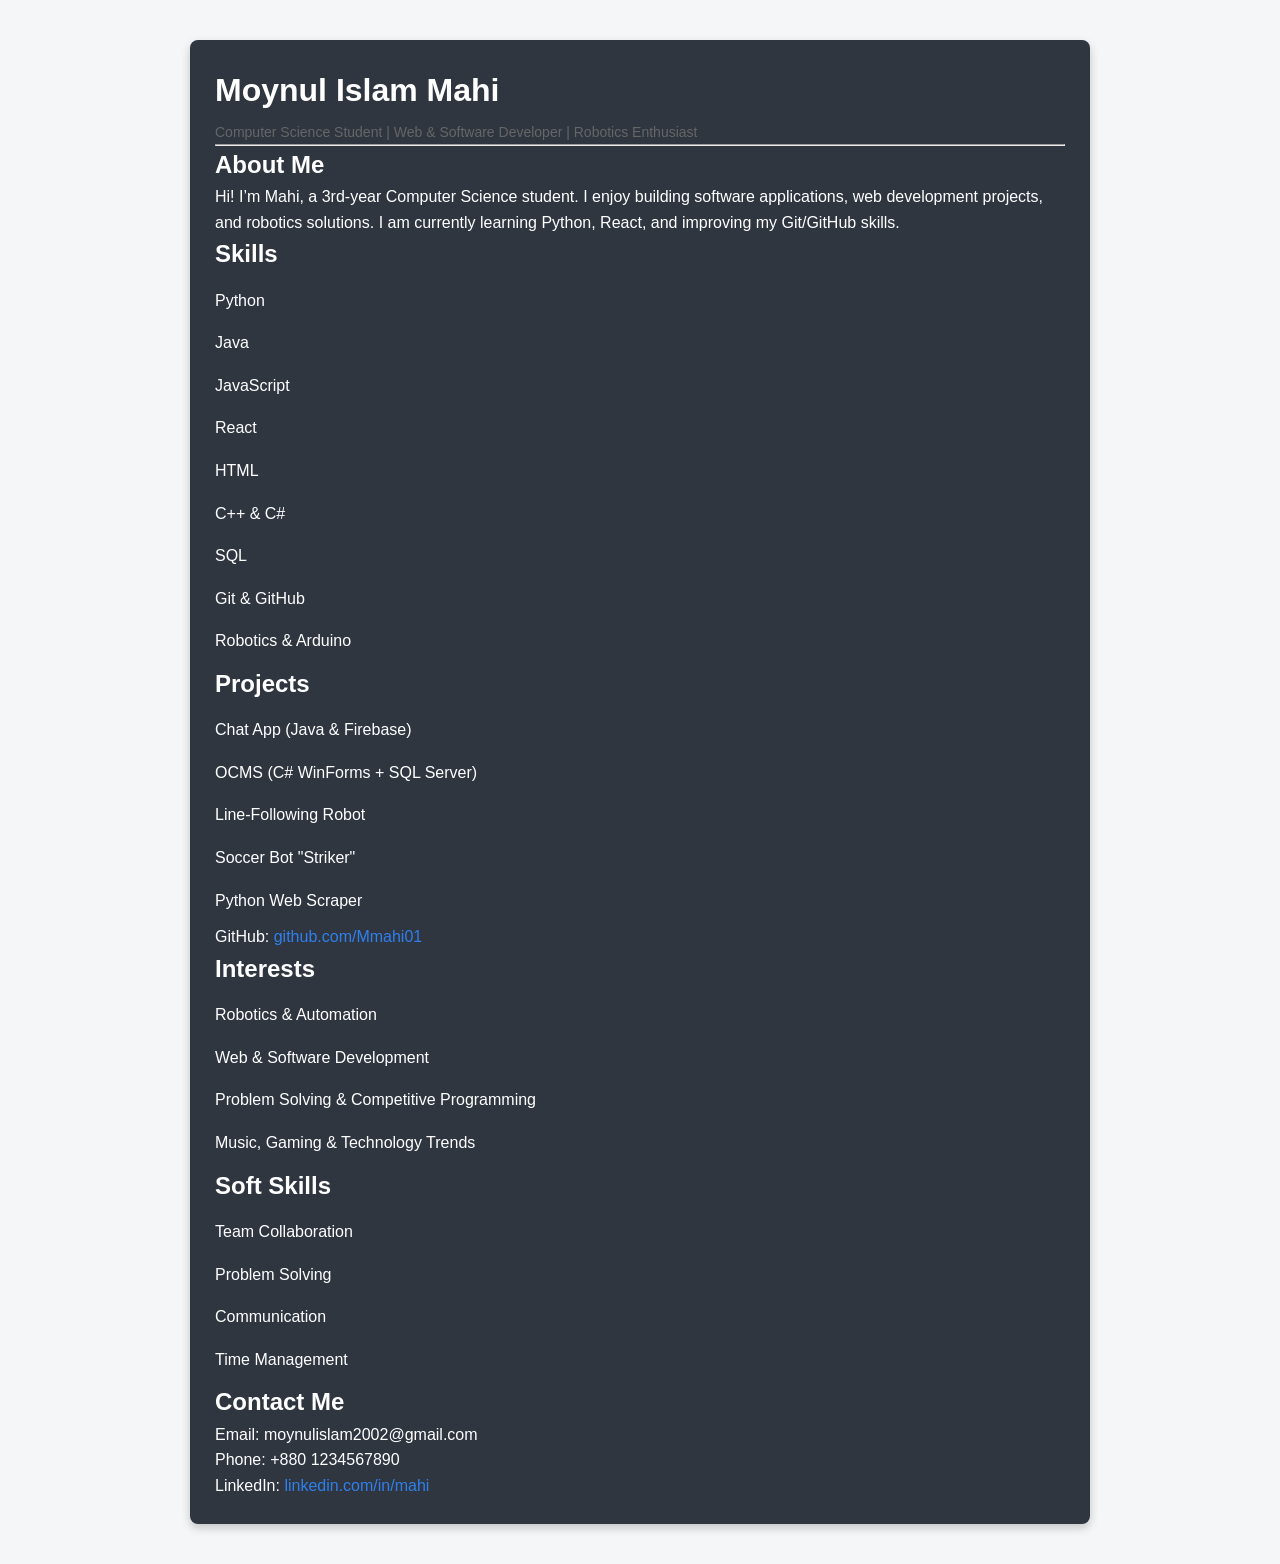
<file: Task 2/index.html>
<head>
    <meta charset="UTF-8">
    <title>Moynul Islam Mahi | Portfolio</title>
    <link rel="stylesheet" href="style.css">
</head>
<body>

    <div class="container">

        <h1>Moynul Islam Mahi</h1>
        <p class="tagline">
            Computer Science Student | Web & Software Developer | Robotics Enthusiast
        </p>

        <hr>

        <h2>About Me</h2>
        <p>
            Hi! I’m Mahi, a 3rd-year Computer Science student. I enjoy building 
            software applications, web development projects, and robotics solutions. 
            I am currently learning Python, React, and improving my Git/GitHub skills.
        </p>

        <h2>Skills</h2>
        <ul>
            <li>Python</li>
            <li>Java</li>
            <li>JavaScript</li>
            <li>React</li>
            <li>HTML</li>
            <li>C++ & C#</li>
            <li>SQL</li>
            <li>Git & GitHub</li>
            <li>Robotics & Arduino</li>
        </ul>

        <h2>Projects</h2>
        <ul>
            <li>Chat App (Java & Firebase)</li>
            <li>OCMS (C# WinForms + SQL Server)</li>
            <li>Line-Following Robot</li>
            <li>Soccer Bot "Striker"</li>
            <li>Python Web Scraper</li>
        </ul>

        <p>
            GitHub: 
            <a href="https://github.com/Mmahi01" target="_blank">
                github.com/Mmahi01
            </a>
        </p>

        <h2>Interests</h2>
        <ul>
            <li>Robotics & Automation</li>
            <li>Web & Software Development</li>
            <li>Problem Solving & Competitive Programming</li>
            <li>Music, Gaming & Technology Trends</li>
        </ul>

        <h2>Soft Skills</h2>
        <ul>
            <li>Team Collaboration</li>
            <li>Problem Solving</li>
            <li>Communication</li>
            <li>Time Management</li>
        </ul>

        <h2>Contact Me</h2>
        <p>Email: moynulislam2002@gmail.com</p>
        <p>Phone: +880 1234567890</p>
        <p>
            LinkedIn: 
            <a href="https://linkedin.com/in/mahi" target="_blank">
                linkedin.com/in/mahi
            </a>
        </p>

    </div>

</body>
</html>
</file>
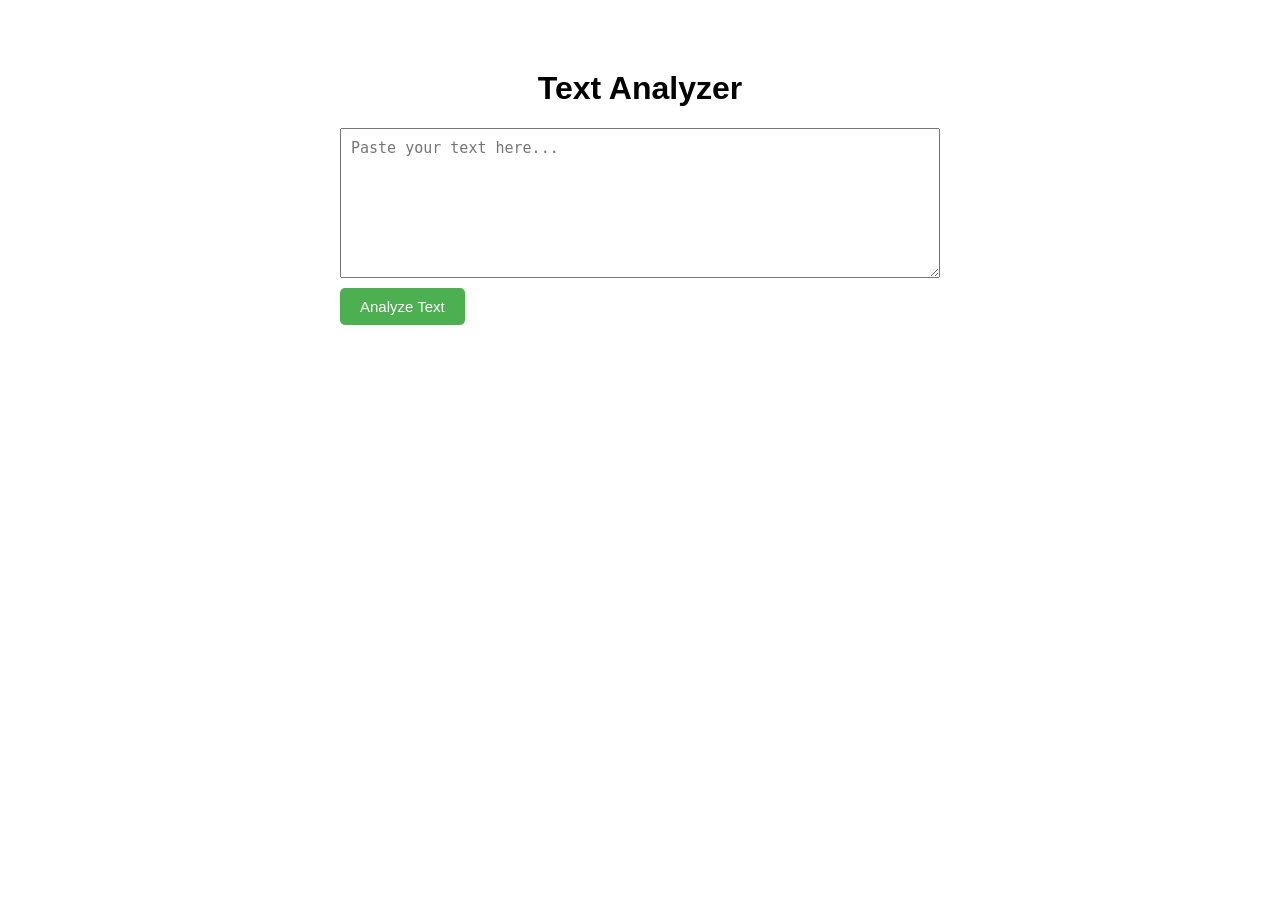
<file: Task 5/index.html>
<html>
<head>
  <title>Text Analyzer</title>
  <style>
    body {
      font-family: Arial, sans-serif;
      max-width: 600px;
      margin: 50px auto;
      padding: 20px;
    }

    h1 {
      text-align: center;
    }

    textarea {
      width: 100%;
      height: 150px;
      padding: 10px;
      font-size: 15px;
      resize: vertical;
    }

    button {
      margin-top: 10px;
      padding: 10px 20px;
      font-size: 15px;
      cursor: pointer;
      background-color: #4CAF50;
      color: white;
      border: none;
      border-radius: 5px;
    }

    button:hover {
      background-color: #45a049;
    }

    #results {
      margin-top: 20px;
      padding: 15px;
      background-color: #f0f0f0;
      border-radius: 5px;
      display: none;
    }

    #results p {
      margin: 5px 0;
      font-size: 15px;
    }

    #reversedText {
      word-break: break-all;
    }
  </style>
</head>
<body>

  <h1>Text Analyzer</h1>
  <textarea id="inputText" placeholder="Paste your text here..."></textarea>
  <br>
  <button onclick="analyzeText()">Analyze Text</button>
  <div id="results">
    <p><strong>Total Characters:</strong> <span id="charCount"></span></p>
    <p><strong>Total Words:</strong> <span id="wordCount"></span></p>
    <p><strong>Reversed Text:</strong></p>
    <p id="reversedText"></p>
  </div>

  <script src="script.js"></script>
</body>
</html>
</file>
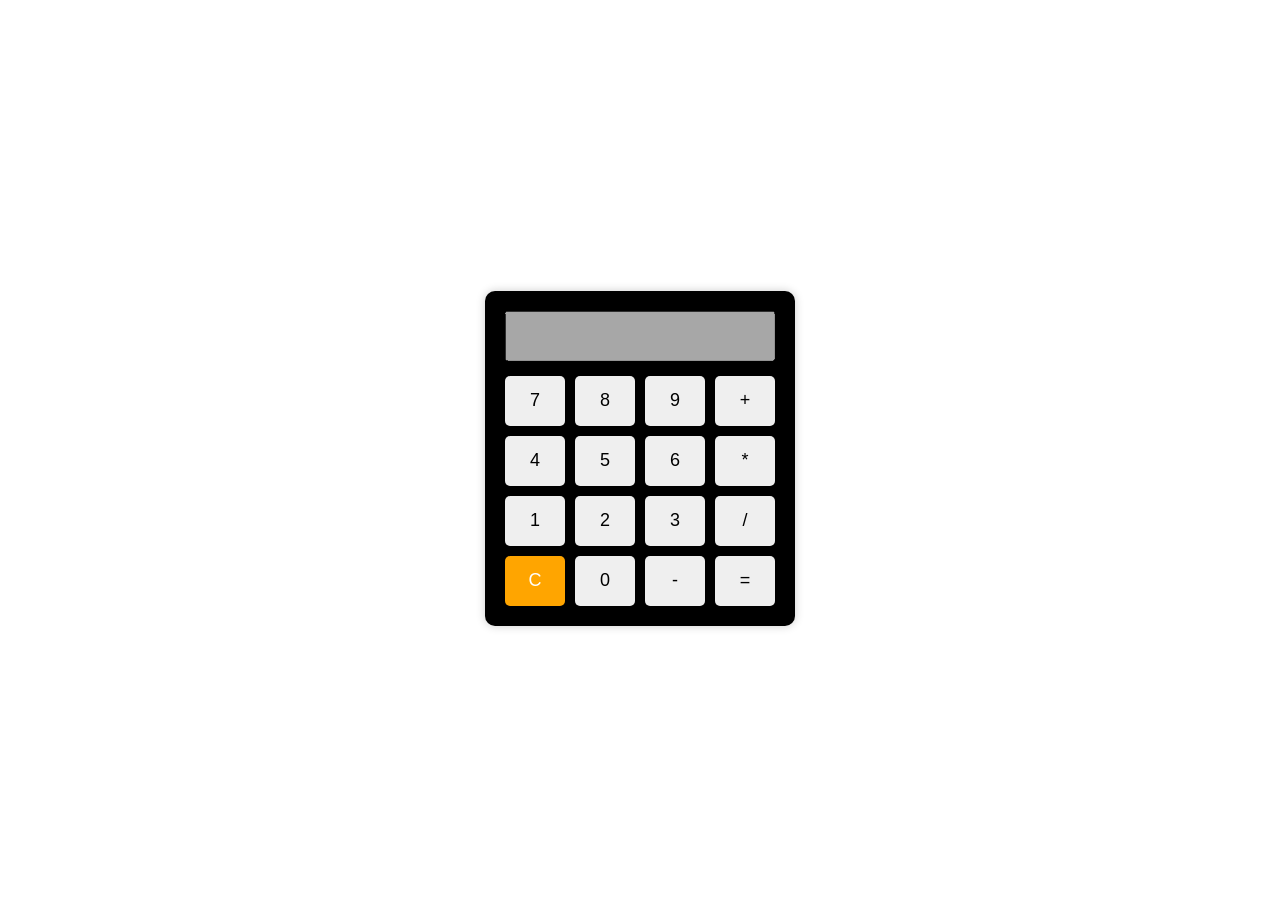
<file: Mid Lab Exam/calculator.html>
<html>
<head>
<title>Simple Calculator</title>
<link rel="stylesheet" href="style.css">
</head>
<body>
<div class="calculator">
    <input type="text" id="display" disabled>
    <div class="buttons">
	<button onclick="appendValue('7')">7</button>
        <button onclick="appendValue('8')">8</button>
        <button onclick="appendValue('9')">9</button>
        <button onclick="appendValue('+')">+</button>
	<button onclick="appendValue('4')">4</button>
        <button onclick="appendValue('5')">5</button>
        <button onclick="appendValue('6')">6</button>
	<button onclick="appendValue('*')">*</button>
	<button onclick="appendValue('1')">1</button>
        <button onclick="appendValue('2')">2</button>
        <button onclick="appendValue('3')">3</button>        
        <button onclick="appendValue('/')">/</button>
	<button class="clear" onclick="clearDisplay()">C</button>
	<button onclick="appendValue('0')">0</button>
        <button onclick="appendValue('-')">-</button>        
        <button onclick="calculate()">=</button>
    </div>
</div>
<script src="script.js"></script>
</body>
</html>
</file>
<file: Task 2/style.css>
* {
    margin: 0;
    padding: 0;
    box-sizing: border-box;
}

body {
    font-family: Arial, sans-serif;
    background: #f4f6f8;
    color: #333;
    line-height: 1.6;
}

.container {
    width: 85%;
    max-width: 900px;
    margin: 40px auto;
    background: #2f3640;   /* previous inner box color */
    color: #ffffff;        /* make text white for visibility */
    padding: 25px;
    border-radius: 8px;
    box-shadow: 0 4px 10px rgba(0, 0, 0, 0.2);
}

header {
    text-align: center;
    margin-bottom: 25px;
}

header h1 {
    font-size: 30px;
    color: #2f80ed;
}

.tagline {
    font-size: 14px;
    color: #666;
    margin-top: 5px;
}

section {
    margin-bottom: 20px;
}

section h2 {
    color: #2f80ed;
    margin-bottom: 8px;
    font-size: 20px;
}

ul {
    list-style: none;
    margin-top: 8px;
}

ul li {
    margin: 5px 0;
    padding: 6px 0;
}

a {
    color: #2f80ed;
    text-decoration: none;
}

a:hover {
    text-decoration: underline;
}

@media (max-width: 768px) {
    .container {
        width: 95%;
        padding: 18px;
    }

    header h1 {
        font-size: 24px;
    }
}
</file>
<file: Mid Lab Exam/style.css>
body{
    display:flex;
    justify-content:center;
    align-items:center;
    height:100vh;
    background:white;
    font-family:Arial;
}

.calculator{
    background:black;
    padding:20px;
    border-radius:10px;
    box-shadow:0 0 10px rgba(0,0,0,0.2);
}

#display{
    width:100%;
    height:50px;
    font-size:20px;
    margin-bottom:15px;
    text-align:right;
}

.buttons{
    display:grid;
    grid-template-columns:repeat(4,60px);
    grid-gap:10px;
}

button{
    height:50px;
    font-size:18px;
    border:none;
    background:Light gray;
    border-radius:5px;
    cursor:pointer;
}

button:hover{
    background:grey;
}

.clear{
    background-color: orange;
    color: white;
}

.clear:hover{
    background-color: darkorange;
}
</file>
